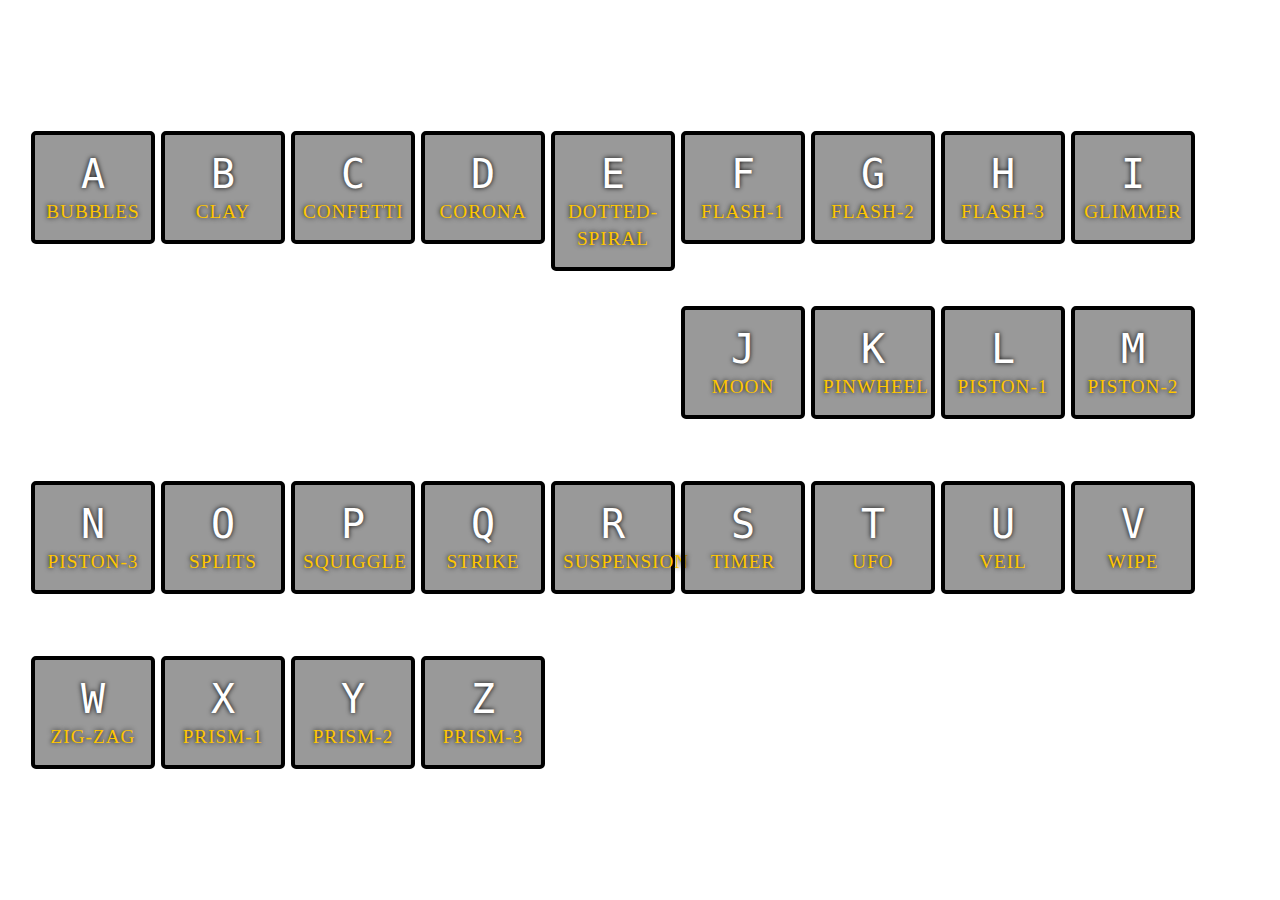
<file: Day1/index.html>
<!DOCTYPE html>
<html lang="en">
<head>
    <meta charset="UTF-8">
    <meta name="viewport" content="width=device-width, initial-scale=1.0">
    <title>JS Drum Kit</title>
    <link rel="stylesheet" href="main.css">
</head>
<body>
    <div class="keys">
        <div data-key="65" class="key">
            <kbd>A</kbd>
            <span class="sound">bubbles</span>
        </div>
    </div>
    <div class="keys">
        <div data-key="66" class="key">
            <kbd>B</kbd>
            <span class="sound">clay</span>
        </div>
    </div>
    <div class="keys">
        <div data-key="67" class="key">
            <kbd>C</kbd>
            <span class="sound">confetti</span>
        </div>
    </div>
    <div class="keys">
        <div data-key="68" class="key">
            <kbd>D</kbd>
            <span class="sound">corona</span>
        </div>
    </div>
    <div class="keys">
        <div data-key="69" class="key">
            <kbd>E</kbd>
            <span class="sound">dotted-spiral</span>
        </div>
    </div>
    <div class="keys">
        <div data-key="70" class="key">
            <kbd>F</kbd>
            <span class="sound">flash-1</span>
        </div>
    </div>
    <div class="keys">
        <div data-key="71" class="key">
            <kbd>G</kbd>
            <span class="sound">flash-2</span>
        </div>
    </div>
    <div class="keys">
        <div data-key="72" class="key">
            <kbd>H</kbd>
            <span class="sound">flash-3</span>
        </div>
    </div>
    <div class="keys">
        <div data-key="73" class="key">
            <kbd>I</kbd>
            <span class="sound">glimmer</span>
        </div>
    </div>
    <div class="keys">
        <div data-key="74" class="key">
            <kbd>J</kbd>
            <span class="sound">moon</span>
        </div>
    </div>
    <div class="keys">
        <div data-key="75" class="key">
            <kbd>K</kbd>
            <span class="sound">pinwheel</span>
        </div>
    </div>
    <div class="keys">
        <div data-key="76" class="key">
            <kbd>L</kbd>
            <span class="sound">piston-1</span>
        </div>
    </div>
    <div class="keys">
        <div data-key="77" class="key">
            <kbd>M</kbd>
            <span class="sound">piston-2</span>
        </div>
    </div>
    <div class="keys">
        <div data-key="78" class="key">
            <kbd>N</kbd>
            <span class="sound">piston-3</span>
        </div>
    </div>
    <div class="keys">
        <div data-key="79" class="key">
            <kbd>O</kbd>
            <span class="sound">splits</span>
        </div>
    </div>
    <div class="keys">
        <div data-key="80" class="key">
            <kbd>P</kbd>
            <span class="sound">squiggle</span>
        </div>
    </div>
    <div class="keys">
        <div data-key="81" class="key">
            <kbd>Q</kbd>
            <span class="sound">strike</span>
        </div>
    </div>
    <div class="keys">
        <div data-key="82" class="key">
            <kbd>R</kbd>
            <span class="sound">suspension</span>
        </div>
    </div>
    <div class="keys">
        <div data-key="83" class="key">
            <kbd>S</kbd>
            <span class="sound">timer</span>
        </div>
    </div>
    <div class="keys">
        <div data-key="84" class="key">
            <kbd>T</kbd>
            <span class="sound">ufo</span>
        </div>
    </div>
    <div class="keys">
        <div data-key="85" class="key">
            <kbd>U</kbd>
            <span class="sound">veil</span>
        </div>
    </div>
    <div class="keys">
        <div data-key="86" class="key">
            <kbd>V</kbd>
            <span class="sound">wipe</span>
        </div>
    </div>
    <div class="keys">
        <div data-key="87" class="key">
            <kbd>W</kbd>
            <span class="sound">zig-zag</span>
        </div>
    </div>
    <div class="keys">
        <div data-key="88" class="key">
            <kbd>X</kbd>
            <span class="sound">prism-1</span>
        </div>
    </div>
    <div class="keys">
        <div data-key="89" class="key">
            <kbd>Y</kbd>
            <span class="sound">prism-2</span>
        </div>
    </div>
    <div class="keys">
        <div data-key="90" class="key">
            <kbd>Z</kbd>
            <span class="sound">prism-3</span>
        </div>
    </div>
    <audio data-key="65" src="sounds/bubbles.mp3"></audio>
    <audio data-key="66" src="sounds/clay.mp3"></audio>
    <audio data-key="67" src="sounds/confetti.mp3"></audio>
    <audio data-key="68" src="sounds/corona.mp3"></audio>
    <audio data-key="69" src="sounds/dotted-spiral.mp3"></audio>
    <audio data-key="70" src="sounds/flash-1.mp3"></audio>
    <audio data-key="71" src="sounds/flash-2.mp3"></audio>
    <audio data-key="72" src="sounds/flash-3.mp3"></audio>
    <audio data-key="73" src="sounds/glimmer.mp3"></audio>
    <audio data-key="74" src="sounds/moon.mp3"></audio>
    <audio data-key="75" src="sounds/pinwheel.mp3"></audio>
    <audio data-key="76" src="sounds/piston-1.mp3"></audio>
    <audio data-key="77" src="sounds/piston-2.mp3"></audio>
    <audio data-key="78" src="sounds/piston-3.mp3"></audio>
    <audio data-key="79" src="sounds/splits.mp3"></audio>
    <audio data-key="80" src="sounds/squiggle.mp3"></audio>
    <audio data-key="81" src="sounds/strike.mp3"></audio>
    <audio data-key="82" src="sounds/suspension.mp3"></audio>
    <audio data-key="83" src="sounds/timer.mp3"></audio>
    <audio data-key="84" src="sounds/ufo.mp3"></audio>
    <audio data-key="85" src="sounds/veil.mp3"></audio>
    <audio data-key="86" src="sounds/wipe.mp3"></audio>
    <audio data-key="87" src="sounds/zig-zag.mp3"></audio>
    <audio data-key="88" src="sounds/prism-1.mp3"></audio>
    <audio data-key="89" src="sounds/prism-2.mp3"></audio>
    <audio data-key="90" src="sounds/prism-3.mp3"></audio>
    <script type="text/javascript" src="main.js"></script>
</body>
</html>
</file>
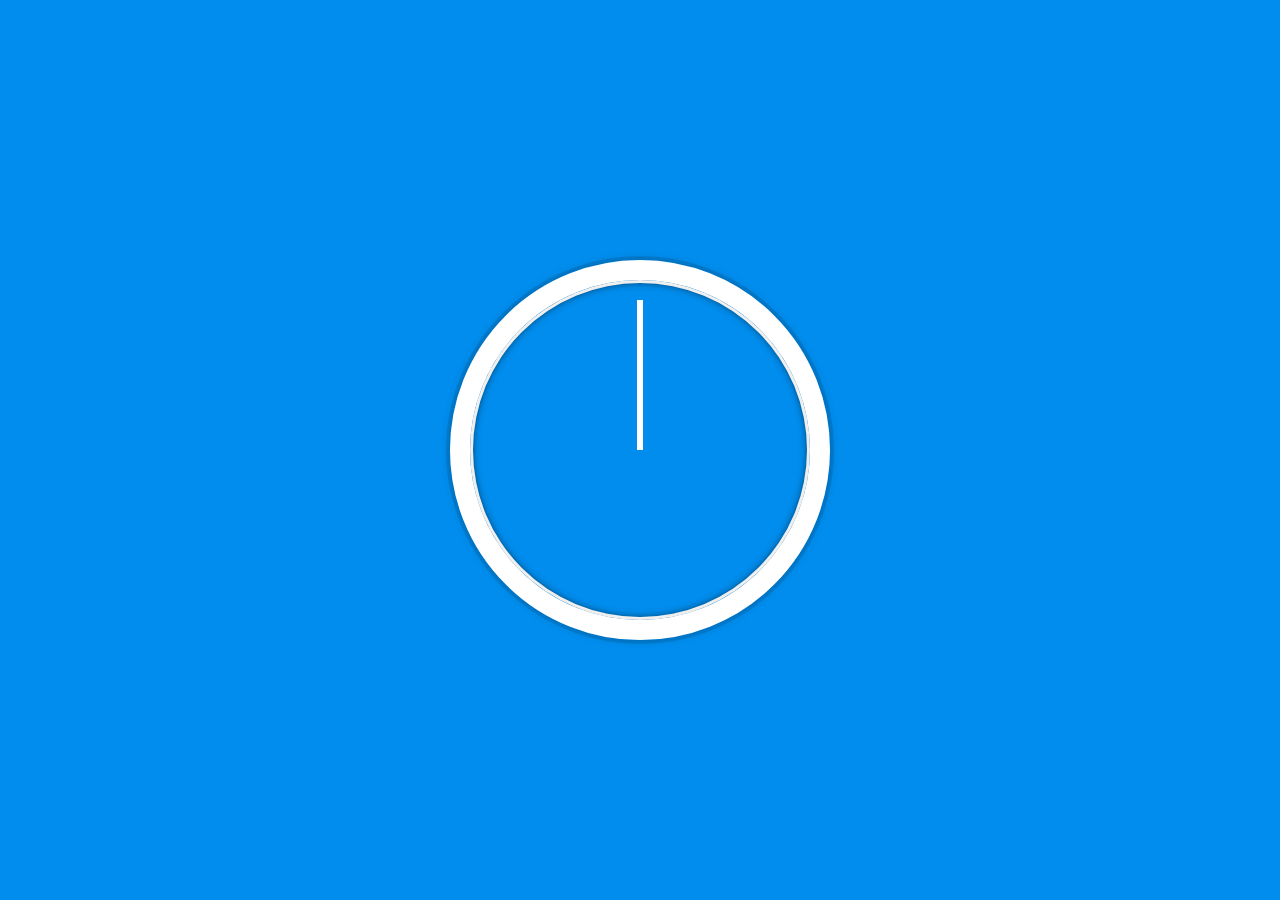
<file: Day2/index.html>
<!DOCTYPE html>
<html lang="en">
    <head>
        <meta charset="UTF-8">
        <title>JS + CSS Clock</title>
        <style>
            html {
            background: #018DED url(http://unsplash.it/1500/1000?image=881&blur=5);
            background-size: cover;
            font-family: 'helvetica neue';
            text-align: center;
            font-size: 10px;
            }
    
            body {
            margin: 0;
            font-size: 2rem;
            display: flex;
            flex: 1;
            min-height: 100vh;
            align-items: center;
            }
    
            .clock {
            width: 30rem;
            height: 30rem;
            border: 20px solid white;
            border-radius: 50%;
            margin: 50px auto;
            position: relative;
            padding: 2rem;
            box-shadow:
                0 0 0 4px rgba(0,0,0,0.1),
                inset 0 0 0 3px #EFEFEF,
                inset 0 0 10px black,
                0 0 10px rgba(0,0,0,0.2);
            }
    
            .clock-face {
            position: relative;
            width: 100%;
            height: 100%;
            transform: translateY(-3px); /* account for the height of the clock hands */
            }
    
            .hand {
            width: 50%;
            height: 6px;
            background: white;
            position: absolute;
            top: 50%;
            transform-origin: 100%;
            transform: rotate(90deg);
            transition: all 0.05s;
            transition-timing-function: cubic-bezier(0.1, 2.7, 0.58, 1);
            }
        </style>
    </head>
    <body>


        <div class="clock">
        <div class="clock-face">
            <div class="hand hour-hand"></div>
            <div class="hand min-hand"></div>
            <div class="hand second-hand"></div>
        </div>
        </div>
        <script>
            function setDate(){
                const seconds = document.querySelector(".second-hand");
                const minutes = document.querySelector(".min-hand");
                const hourhand = document.querySelector(".hour-hand");
                const now = new Date();
                const sec = now.getSeconds();
                const sec_deg = sec * 6 + 90;
                seconds.style.transform = `rotate(${sec_deg}deg)`;
                const min = now.getMinutes();
                const min_deg = min * 6 + 90;
                minutes.style.transform = `rotate(${min_deg}deg)`;
                const hours = now.getHours();
                const hour_deg = hours * 30 + 90;
                hourhand.style.transform = `rotate(${hour_deg}deg)`;
            }
            setInterval(setDate,1000);
        </script>
    </body>
</html>
</file>
<file: Day1/main.css>
html {
    background: url(https://i.imgur.com/b9r5sEL.jpg);
    background-size: cover;
}
  
body,html {
    margin: 0;
    padding: 0;
    padding-top: 50px;
}
kbd{
    display: block;
    font-size: 40px;
}
.sound{
    font-size: 1.2rem;
    text-transform: uppercase;
    letter-spacing: 1px;
    color: #ffc600;
}
.key{
    border: 4px solid black;
    border-radius: 5px;
    margin: 1rem;
    font-size: 1.5rem;
    padding: 1rem 0.5rem;
    transition: all 0.07s;
    width: 100px;
    text-align: center;
    color: white;
    background: rgba(0, 0, 0, 0.4);
    text-shadow: 0 0 5px black;
}
.keys{
    width: 100px;
    float: left;
    margin: 15px;
}
.playing {
    transform: scale(1.1);
    border-color: #ffc600;
    box-shadow: 0 0 1rem #ffc600;
  }
</file>
